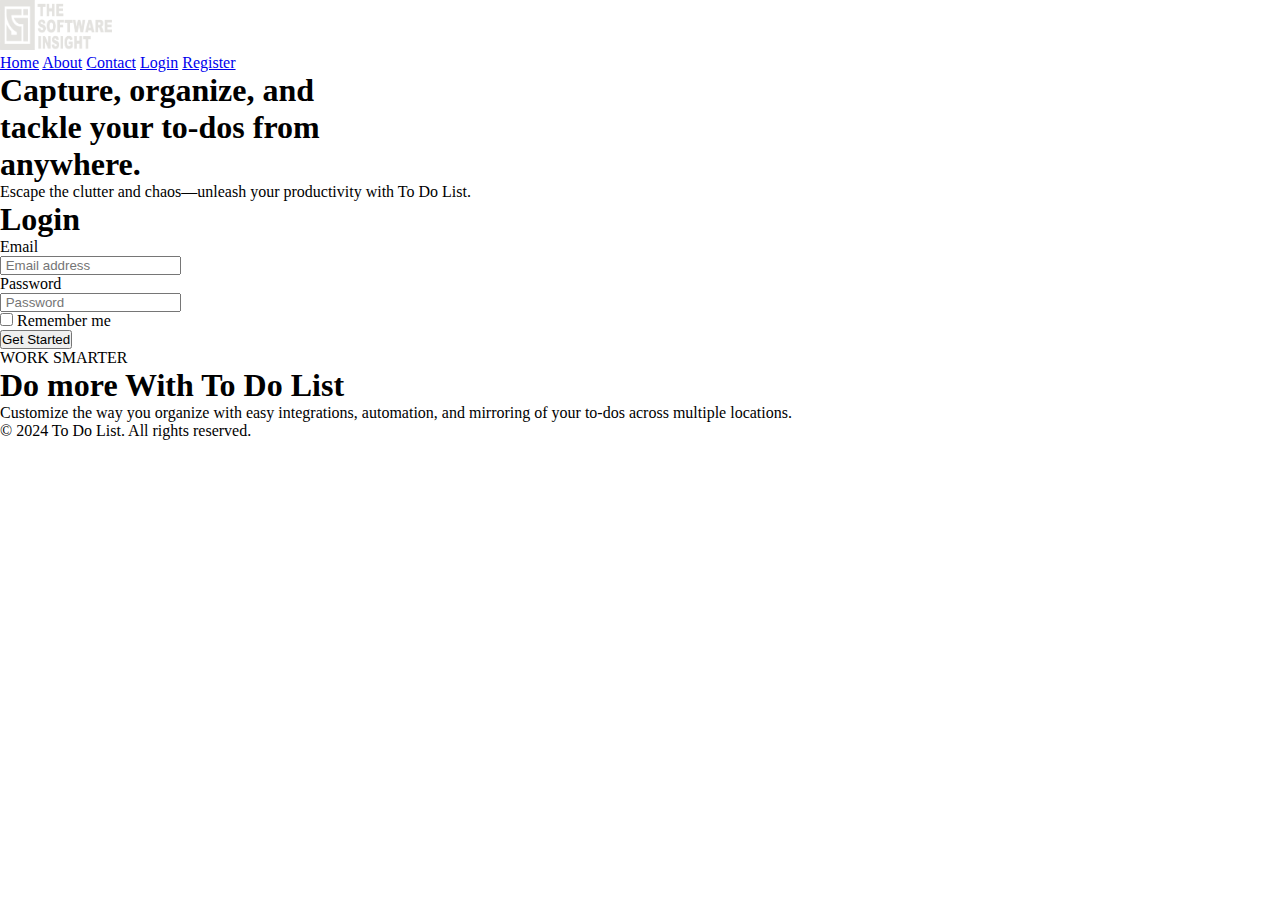
<file: head.html>
<!DOCTYPE html>
<html lang="en">
<head>
    <meta charset="UTF-8">
    <title>To Do List</title>
    <link rel="stylesheet" href="static/styles.css">
    <link rel="icon" type="image/x-icon" href="static/assets/favicon.jpg">
</head>
<body>
<!-- Navigation Bar -->
<nav class="navbar">
    <a class="logo" href="/">
        <img src="static/assets/img/logo-light.png" alt="Logo" style="height: 50px">
    </a>
    <div class="links">
        <a href="/">Home</a>
        <a href="/about">About</a>
        <a href="/contact">Contact</a>
        <a href="/">Login</a>
        <a href="/">Register</a>
    </div>
</nav>

<!-- Header Section -->
<header class="masthead">
    <div class="intro-container">
        <div class="intro-left">
            <h1 class="introduction-heading">Capture, organize, and <br>tackle your to-dos from <br>anywhere.</h1>
            <p class="introduction-paragraph">Escape the clutter and chaos—unleash your productivity with To Do
                List.</p>
        </div>

        <div class="header-right">
            <div class="header-title">
                <form>
                    <h1>Login</h1>
                    <label> Email <br>
                        <input type="email" class="email-input" placeholder=" Email address">
                    </label><br>
                    <label> Password <br>
                        <input type="password" class="password-input" placeholder=" Password">
                    </label><br>
                    <label for="checkbox" class="remember-me" style="justify-content: left;">
                        <input type="checkbox" id="checkbox">
                        Remember me
                    </label><br>
                    <button type="submit" class="get-started-button btn">Get Started</button>
                </form>
            </div>
        </div>
    </div>
</header>

<!--Hero Section-->
<section class="hero">
    <div class="hero-content">
        <div class="title-container">
            <div class="">
                <p>WORK SMARTER</p>
                <H1>Do more With To Do List</H1>
                <p>Customize the way you organize with easy integrations, automation, and mirroring of your to-dos
                    across multiple locations.</p>
            </div>
        </div>
    </div>
</section>

<!-- Footer Section -->
<footer class="footer">
    <p>&copy; 2024 To Do List. All rights reserved.</p>
</footer>

</body>
</html>
</file>
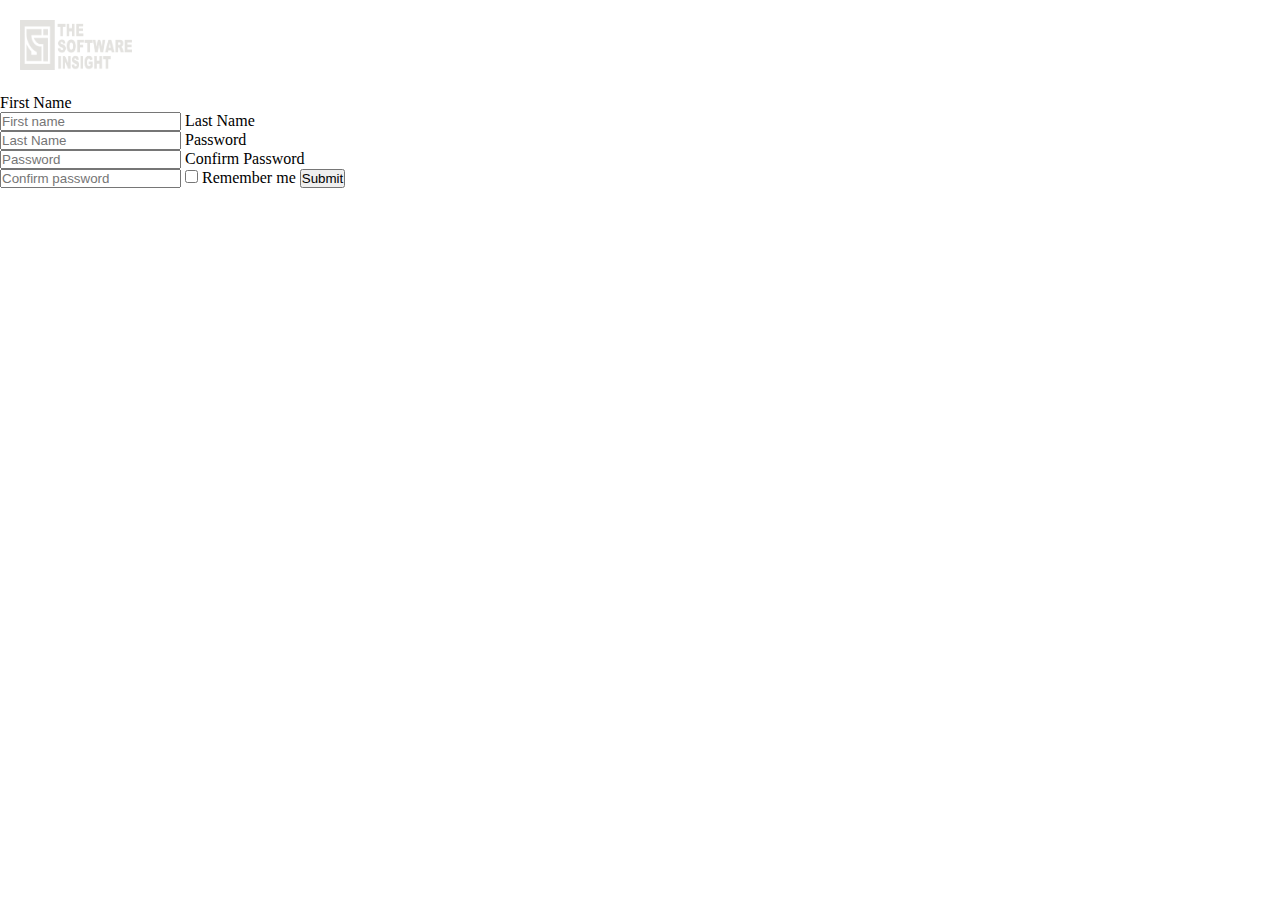
<file: register.html>
<!DOCTYPE html>
<html lang="en">
<head>
    <meta charset="UTF-8">
    <title>Register</title>
    <link rel="stylesheet" href="static/styles.css">
</head>
<body>
<!--Navigation bar-->
<nav class="register-form-navbar">
    <a href="/">
        <img src="static/assets/img/logo-light.png" alt="Logo" style="height: 50px; margin: 20px">
    </a>
</nav>

<div class="register-form">
    <div class="container">
        <div class="left">
            <form>
            <label>First Name<br>
                <input type="text" name="name" class="firstname-field form-input" id="firstname" placeholder="First name">
            </label>
                <label>Last Name<br>
                    <input type="text" class="lastname-field form-input" placeholder="Last Name">
                </label>
                <label>Password<br>
                    <input type="password" class="password-field form-input" placeholder="Password">
                </label>
                <label>Confirm Password<br>
                    <input type="password" class="confirm-password-field form-input" placeholder="Confirm password">
                </label>
                <label>
                    <input type="checkbox"> Remember me
                </label>
                <button class="register-form-btn btn">Submit</button>
            </form>
        </div>

        <div class="right"></div>

    </div>
</div>
</body>
</html>
</file>
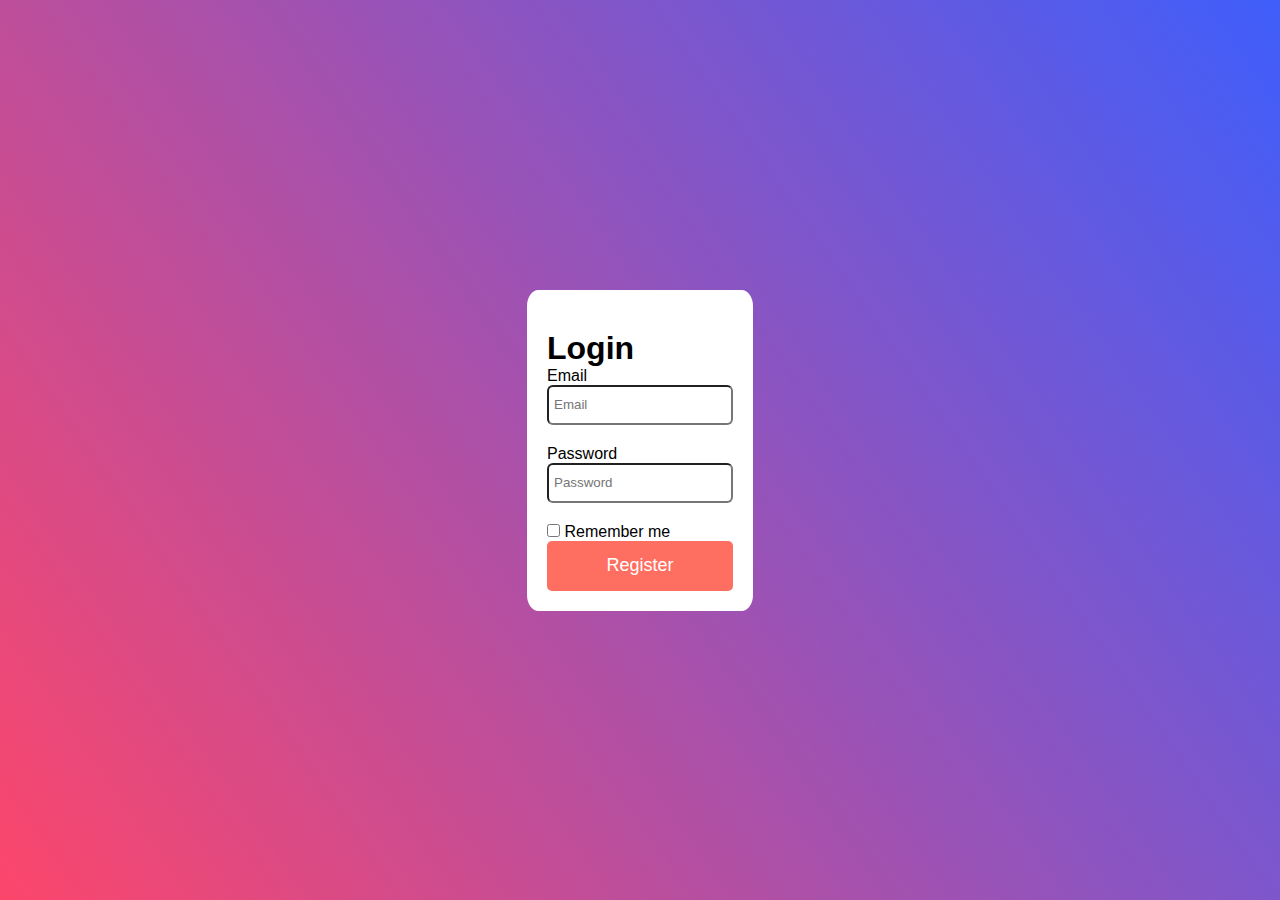
<file: templates/auth/login.html>
<!DOCTYPE html>
<html lang="en">
<head>
    <meta charset="UTF-8">
    <meta name="viewport" content="width=device-width, initial-scale=1.0">
    <title>Register</title>
    <link rel="stylesheet" href="../../static/assets/css/register.css">
</head>
<body>
<form class="register-form">
    <div class="grid-right">
        <h1>Login</h1>

        <label>Email<br>
            <input type="email" placeholder="Email" class="input-field" name="email">
        </label><br>
        <label>Password<br>
            <input type="password" placeholder="Password" class="input-field" name="password">
        </label><br>
        <label>
            <input type="checkbox" class="checkbox" name="checkbox">
            Remember me
        </label><br>
        <button class="btn register-btn">Register</button>
    </div>
</form>
</body>
</html>
</file>
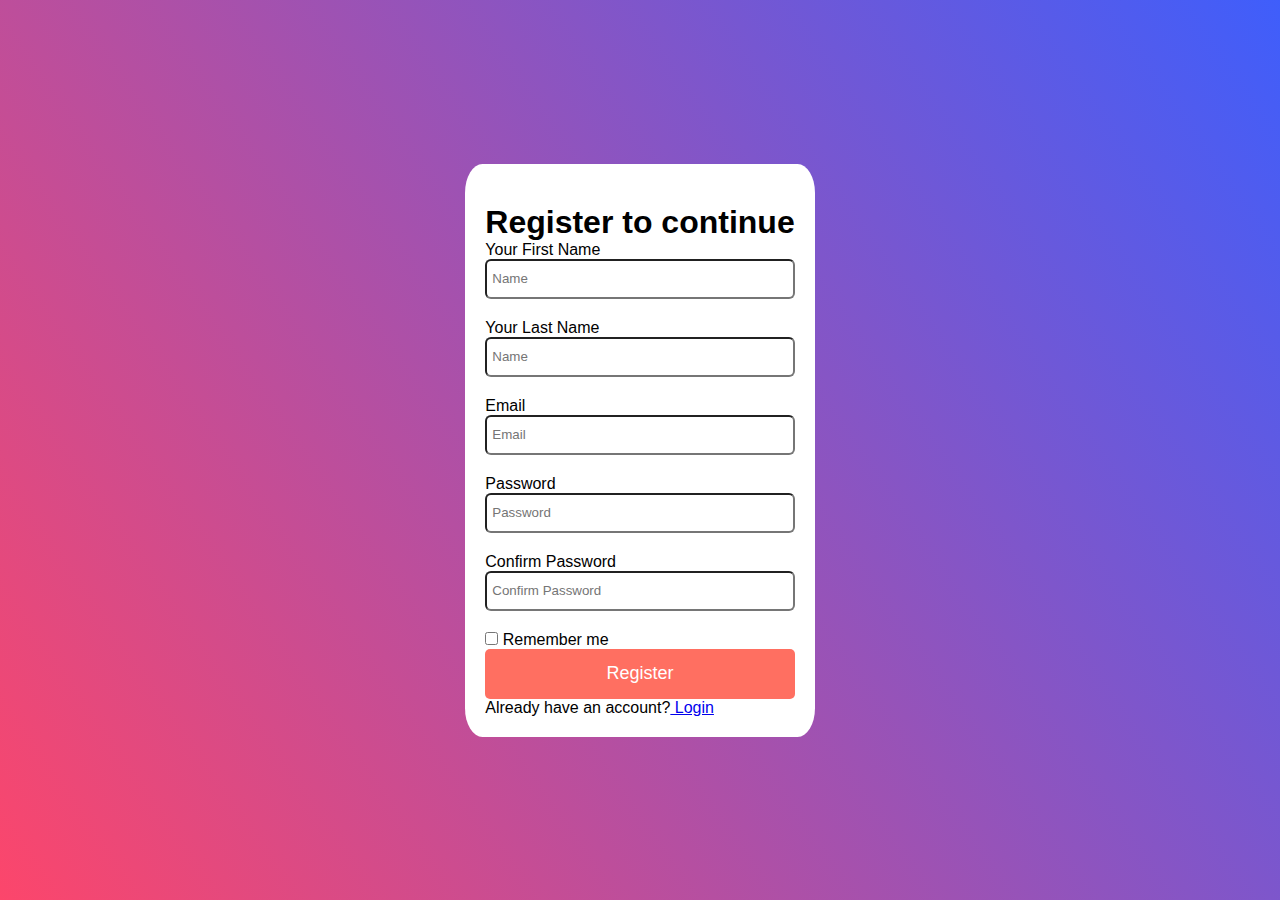
<file: templates/auth/register.html>
<!DOCTYPE html>
<html lang="en">
<head>
    <meta charset="UTF-8">
    <meta name="viewport" content="width=device-width, initial-scale=1.0">
    <title>Register</title>
    <link rel="stylesheet" href="../../static/assets/css/register.css">
</head>
<body>
<form class="register-form">
    <div class="grid-right">
        <h1>Register to continue</h1>
        <label>Your First Name<br>
            <input type="text" placeholder="Name" class="input-field" name="first_name">
        </label><br>
        <label>Your Last Name<br>
            <input type="text" placeholder="Name" class="input-field" name="last_name">
        </label><br>
        <label>Email<br>
            <input type="email" placeholder="Email" class="input-field" name="email">
        </label><br>
        <label>Password<br>
            <input type="password" placeholder="Password" class="input-field" name="password">
        </label><br>
        <label>Confirm Password<br>
            <input type="password" placeholder="Confirm Password" class="input-field" name="password">
        </label><br>
        <label>
            <input type="checkbox" class="checkbox" name="checkbox">
            Remember me
        </label><br>
        <button class="btn register-btn">Register</button>

        <div class="already-have-account">
        <span>Already have an account?<a href="{{ url_for('login')}}"> Login</a></span>
        </div>
    </div>
</form>
</body>
</html>
</file>
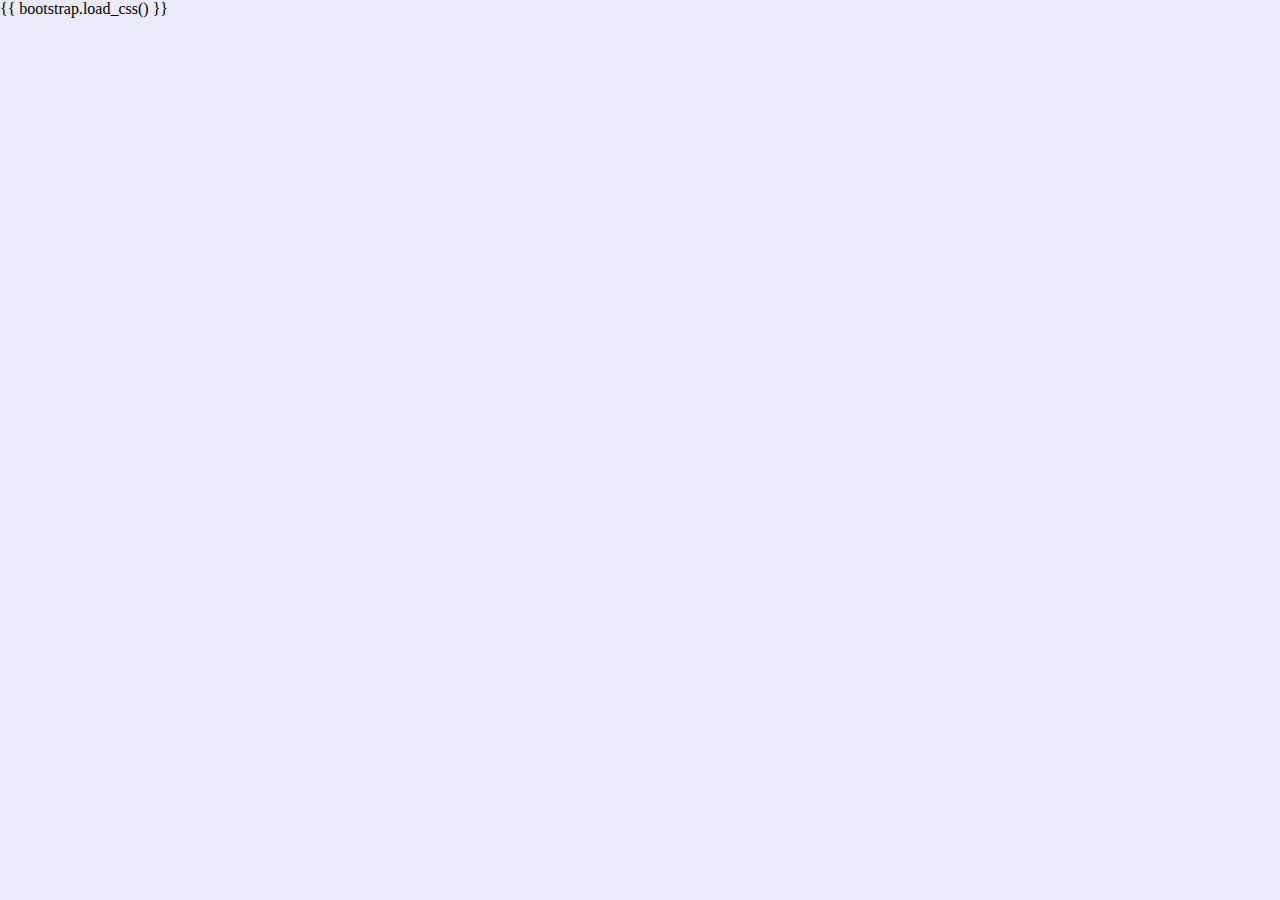
<file: templates/partials/base.html>
<!DOCTYPE html>
<html lang="en">
<head>
    <meta charset="UTF-8">
    <title>Task Manager</title>
    <!--stylesheet-->
    <link rel="stylesheet" href="../../static/assets/css/styles.css">
    <!--favicon-->
    <link rel="icon" type="image/x-icon" href="../../static/assets/favicon.jpg">

    {{ bootstrap.load_css() }}

<!--    Font Awesome-->
    <link rel="stylesheet" href="https://cdnjs.cloudflare.com/ajax/libs/font-awesome/4.7.0/css/font-awesome.min.css">
</head>
<body>


</body>
</html>
</file>
<file: static/styles.css>
* {
    margin: 0;
    padding: 0;
    box-sizing: border-box;
}
</file>
<file: static/assets/css/register.css>
* {
    margin: 0;
    padding: 0;
    box-sizing: border-box;
}

body {
    background: #3F5EFB;
    background: linear-gradient(235deg, rgba(63, 94, 251, 1) 0%, rgba(252, 70, 107, 1) 100%);
    font-family: 'Arial', sans-serif;
    min-height: 100vh;
    display: flex;
    align-items: center;
    justify-content: center;
}

.input-field {
    height: 40px;
    width: 100%;
    margin-bottom: 20px;
    padding-left: 5px;
    border-radius: 6px;
}

form {
    background-color: #ffffff;
    padding: 20px;
    border-radius: 5%;
}



.grid-right {
    margin-top: 20px;
}

h1 {
    font-size: 2rem;
}

.register-btn {
    height: 50px;
    width: 100%;
    background-color: #FF6F61;
    color: white;
    border: none;
    border-radius: 5px;
    font-size: 18px;
    cursor: pointer;
}

@media (min-width: 319px) and (max-width: 480px) {
    h1 {
        font-size: 1.5rem;
        margin-bottom: 20px;
    }
    form {
        width:100vh;
        margin: 20px;

    }

    .input-field {
        height: 30px;
        font-size: 15px;
        padding: 15px;


}
    label {
        font-size: 13px;
    }

    .checkbox {
        height: 10px;
    }

    .register-btn {
        height: 40px;
    }
}
</file>
<file: static/assets/css/styles.css>
* {
    margin: 0;
    padding: 0;
    box-sizing: border-box;
}

body {
    background-color: #eaeafb;
}

.navbar {
    height: 70px;
    display: flex;
    background-color: #014B78;
    align-items: center;
    justify-content: space-between;
    
}

.logo {
    margin-left: 20px;
}

.links {
    margin-right: 20px;
}

.links a {
    margin-left: 20px;
    text-decoration: none;
    color: white;
    font-size: 18px;
    font-weight: bold;
}

.masthead {
    background-image: url("assets/img/intro-bg.jpg");
    height: 500px;
    background-size: cover;
    
}

.title-container {
    display: flex;
    height: 30vh;
    flex-direction: row;
    margin: 0px 16px;
}

.intro-container {
    display: grid;
    height: 100%;
    grid-template-columns: 1fr 1fr;
    align-items: center;

}

.introduction-heading {
    color: white;
    font-size: 36px;
    text-align: center;
    align-self: center;
}

.introduction-paragraph {
    color: white;
    font-size: 20px;
    text-align: center;
    margin-top: 20px;
    align-self: start;
    
}

.header-right {
    display: flex;
    justify-content: center;
}

form {
    background-color: #014B78;
    color: white;
    width: 100%;
    max-width: 460px;
    display: flex;
    flex-direction: column;
    align-items: center;
    justify-content: center;
    border-radius: 10px;
    padding: 20px;
    border: 1px solid white;
}


label {
    font-size: 20px;
}

 .email-input, .password-input {
    height: 38px;
    width: 100%;
    max-width: 420px;
    border-radius: 5px;
    border: none;
    margin-top: 10px;
    padding: 0 10px;
}

.get-started-button {
    height: 50px;
    width: 100%;
    max-width: 440px;
    background-color: #FF6F61;
    color: white;
    border: none;
    border-radius: 5px;
    font-size: 18px;
    cursor: pointer;
}
</file>
